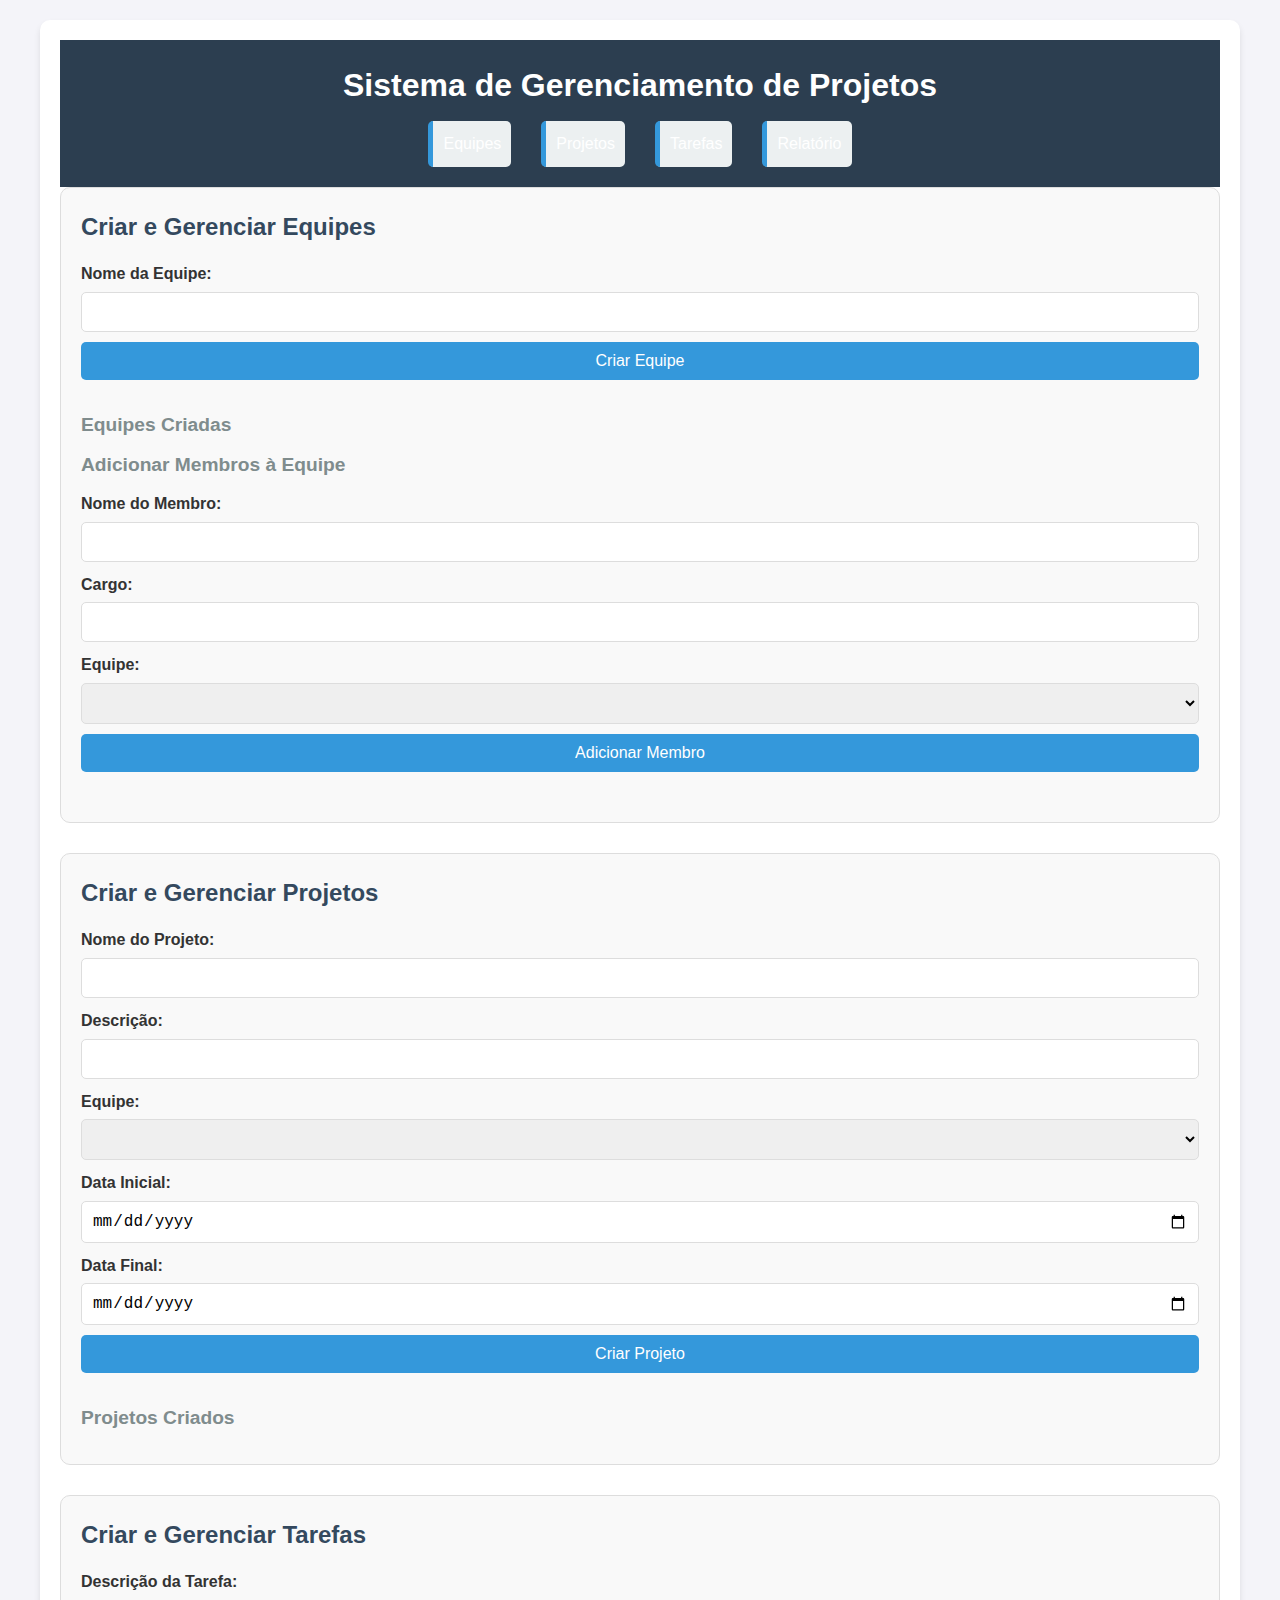
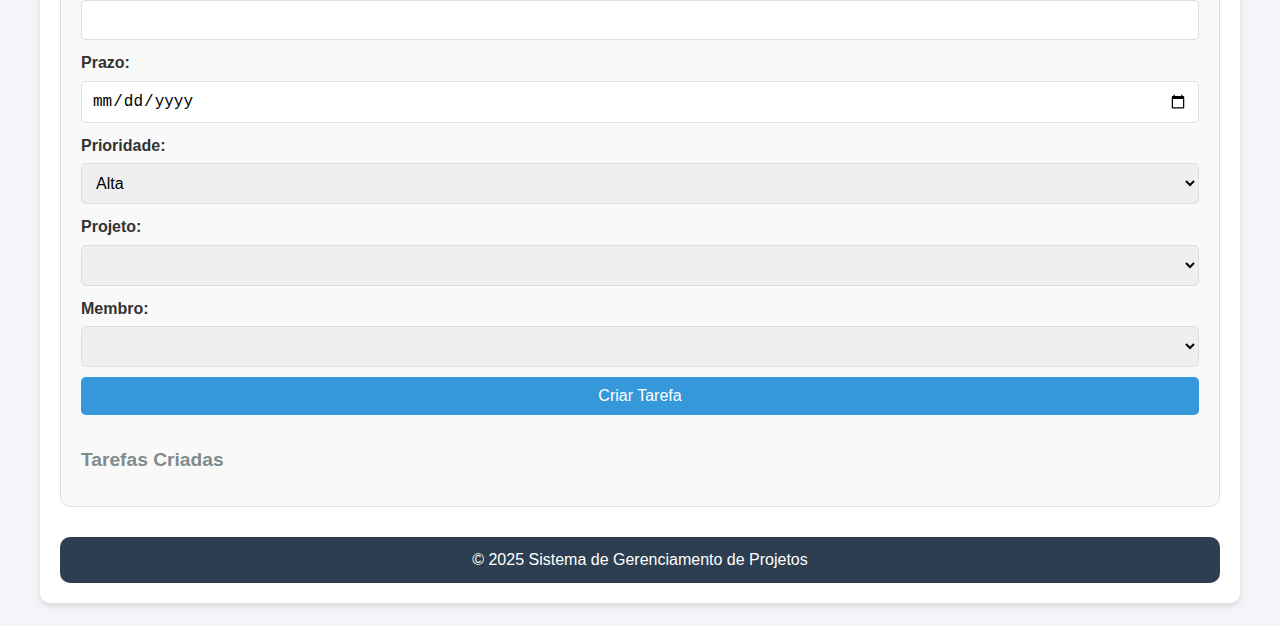
<file: index.html>
<!DOCTYPE html>
<html lang="pt-BR">
<head>
    <meta charset="UTF-8">
    <meta name="viewport" content="width=device-width, initial-scale=1.0">
    <title>Sistema de Gerenciamento de Projetos</title>
    <link rel="stylesheet" href="styles.css">
</head>
<body>
    <div class="container">
        <header>
            <h1>Sistema de Gerenciamento de Projetos</h1>
            <nav>
                <ul>
                    <li><a href="#equipes">Equipes</a></li>
                    <li><a href="#projetos">Projetos</a></li>
                    <li><a href="#tarefas">Tarefas</a></li>
                    <li><a href="#relatorio">Relatório</a></li> <!-- Link para o relatório -->
                </ul>
            </nav>
        </header>

        <main>
            <section id="equipes">
                <h2>Criar e Gerenciar Equipes</h2>
                <form id="form-criar-equipe">
                    <label for="nome-equipe">Nome da Equipe:</label>
                    <input type="text" id="nome-equipe" required>
                    <button type="submit">Criar Equipe</button>
                </form>
                <div id="lista-equipes">
                    <h3>Equipes Criadas</h3>
                    <ul></ul>
                </div>

                <h3>Adicionar Membros à Equipe</h3>
                <form id="form-adicionar-membro">
                    <label for="nome-membro">Nome do Membro:</label>
                    <input type="text" id="nome-membro" required>
                    <label for="cargo-membro">Cargo:</label>
                    <input type="text" id="cargo-membro" required>
                    <label for="equipe-membro">Equipe:</label>
                    <select id="equipe-membro"></select>
                    <button type="submit">Adicionar Membro</button>
                </form>
            </section>

            <section id="projetos">
                <h2>Criar e Gerenciar Projetos</h2>
                <form id="form-criar-projeto">
                    <label for="nome-projeto">Nome do Projeto:</label>
                    <input type="text" id="nome-projeto" required>

                    <label for="descricao-projeto">Descrição:</label>
                    <input type="text" id="descricao-projeto" required>

                    <label for="equipe-projeto">Equipe:</label>
                    <select id="equipe-projeto"></select>

                    <label for="data-inicial">Data Inicial:</label>
                    <input type="date" id="data-inicial" required>

                    <label for="data-final">Data Final:</label>
                    <input type="date" id="data-final" required>

                    <button type="submit">Criar Projeto</button>
                </form>
                <div id="lista-projetos">
                    <h3>Projetos Criados</h3>
                    <ul></ul>
                </div>
            </section>

            <section id="tarefas">
                <h2>Criar e Gerenciar Tarefas</h2>
                <form id="form-criar-tarefa">
                    <label for="descricao-tarefa">Descrição da Tarefa:</label>
                    <input type="text" id="descricao-tarefa" required>

                    <label for="prazo-tarefa">Prazo:</label>
                    <input type="date" id="prazo-tarefa" required>

                    <label for="prioridade-tarefa">Prioridade:</label>
                    <select id="prioridade-tarefa">
                        <option value="alta">Alta</option>
                        <option value="media">Média</option>
                        <option value="baixa">Baixa</option>
                    </select>

                    <label for="projeto-tarefa">Projeto:</label>
                    <select id="projeto-tarefa"></select>

                    <label for="membro-tarefa">Membro:</label>
                    <select id="membro-tarefa"></select>

                    <button type="submit">Criar Tarefa</button>
                </form>
                <div id="lista-tarefas">
                    <h3>Tarefas Criadas</h3>
                    <ul></ul>
                </div>
            </section>

           
        </main>

        <footer>
            <p>&copy; 2025 Sistema de Gerenciamento de Projetos</p>
        </footer>
    </div>

    <script src="app.js"></script>
</body>
</html>
</file>
<file: styles.css>
* {
    margin: 0;
    padding: 0;
    box-sizing: border-box;
}

body {
    font-family: 'Arial', sans-serif;
    background-color: #f4f4f9;
    color: #333;
    line-height: 1.6;
    padding: 20px;
}

.container {
    max-width: 1200px;
    margin: auto;
    background: #fff;
    padding: 20px;
    border-radius: 10px;
    box-shadow: 0 4px 6px rgba(0, 0, 0, 0.1);
}

/* Cabeçalho */
header {
    background-color: #2c3e50;
    color: #fff;
    padding: 20px 0;
    text-align: center;
}

header h1 {
    font-size: 2rem;
}

header nav ul {
    display: flex;
    justify-content: center;
    margin-top: 10px;
    list-style: none;
}

header nav ul li {
    margin: 0 15px;
}

header nav ul li a {
    color: #fff;
    text-decoration: none;
    font-size: 1rem;
    transition: color 0.3s ease;
}

header nav ul li a:hover {
    color: #1abc9c;
}

/* Seções principais */
main section {
    margin-bottom: 30px;
    padding: 20px;
    border: 1px solid #ddd;
    border-radius: 10px;
    background-color: #f9f9f9;
}

main section h2 {
    font-size: 1.5rem;
    color: #34495e;
    margin-bottom: 15px;
}

main section h3 {
    font-size: 1.2rem;
    color: #7f8c8d;
    margin-bottom: 10px;
}

/* Formulários */
form {
    margin-bottom: 20px;
}

form label {
    display: block;
    font-weight: bold;
    margin-bottom: 5px;
}

form input,
form select,
form button {
    width: 100%;
    padding: 10px;
    margin-bottom: 10px;
    font-size: 1rem;
    border: 1px solid #ddd;
    border-radius: 5px;
}

form button {
    background-color: #3498db;
    color: #fff;
    border: none;
    cursor: pointer;
    transition: background 0.3s ease;
}

form button:hover {
    background-color: #2980b9;
}

/* Listas */
ul {
    list-style: none;
    margin-top: 10px;
}

ul li {
    padding: 10px;
    margin-bottom: 10px;
    background: #ecf0f1;
    border-left: 5px solid #3498db;
    border-radius: 5px;
}



/* Rodapé */
footer {
    text-align: center;
    margin-top: 30px;
    padding: 10px;
    background-color: #2c3e50;
    color: #fff;
    border-radius: 10px;
}
</file>
